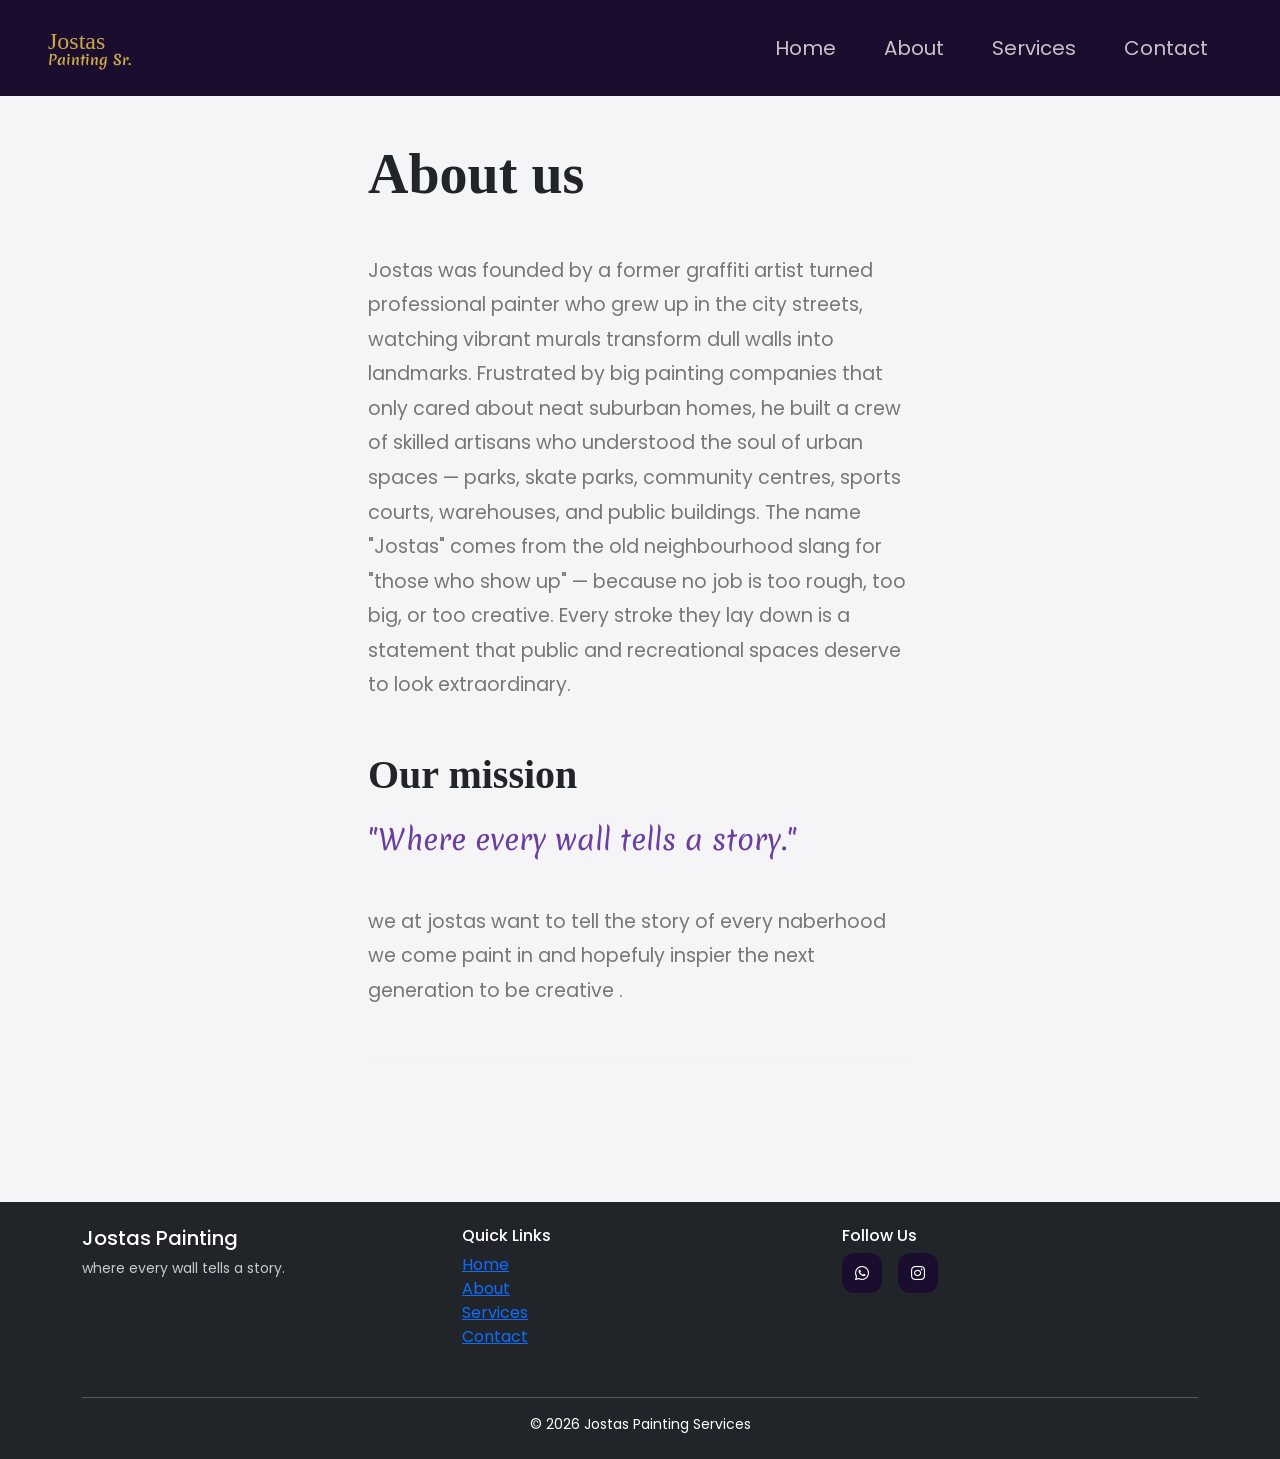
<file: about.html>
<!DOCTYPE html>
<html lang="en">
<head>
    <meta charset="UTF-8">
    <meta name="viewport" content="width=device-width, initial-scale=1.0">
    <title>Document</title>
    <link href="https://cdn.jsdelivr.net/npm/bootstrap@5.3.3/dist/css/bootstrap.min.css" rel="stylesheet">
    <link rel="preconnect" href="https://fonts.googleapis.com">
    <link rel="preconnect" href="https://fonts.gstatic.com" crossorigin>
    <link href="https://fonts.googleapis.com/css2?family=Merienda:wght@300..900&family=Oregano:ital@0;1&family=Permanent+Marker&display=swap" rel="stylesheet">
    <link href="https://fonts.googleapis.com/css2?family=Poppins:wght@300;400;500;600;700&display=swap" rel="stylesheet">
    <link rel="stylesheet" href="https://cdnjs.cloudflare.com/ajax/libs/font-awesome/6.5.0/css/all.min.css">
    <link rel="stylesheet" href="assets/css/styles.css">
</head>
<body>
    <nav class="navbar navbar-expand-lg p-4 px-5">
    <div class="container-fluid px-0">
        <a class="navbar-brand jostas-logo" href="#">
            Jostas <span>Painting Sr.</span>
        </a>
        <button class="navbar-toggler" type="button" data-bs-toggle="collapse" data-bs-target="#navbarNavAltMarkup" aria-controls="navbarNavAltMarkup" aria-expanded="false" aria-label="Toggle navigation">
            <span class="navbar-toggler-icon"></span>
        </button>
        <div class="collapse navbar-collapse justify-content-end" id="navbarNavAltMarkup">
            <div class="navbar-nav">
                <a class="nav-link text-dark mx-3 opacity-75" href="index.html">Home</a>
                <a class="nav-link text-dark mx-3 opacity-75" aria-current="page" href="about.html">About</a>
                <a class="nav-link text-dark mx-3 opacity-75" href="services.html">Services</a>
                <a class="nav-link text-dark mx-3 opacity-75" href="contact.html">Contact</a>
            </div>
        </div>
    </div>
</nav>
 <div class="container-fluid py-5 page-content-container">
    <div class="row justify-content-center">
        <div class="col-lg-8 col-xl-6 px-5">
            
            
            <h1 class="display-3 fw-bold text-dark mb-5">About us</h1>
            <section id="about-details">
            <p class="mb-5 text-secondary" style="line-height: 1.8;">
                Jostas was founded by a former graffiti artist turned professional painter who grew up in the city streets, watching vibrant murals transform dull walls into landmarks. Frustrated by big painting companies that only cared about neat suburban homes, he built a crew of skilled artisans who understood the soul of urban spaces — parks, skate parks, community centres, sports courts, warehouses, and public buildings. The name "Jostas" comes from the old neighbourhood slang for "those who show up" — because no job is too rough, too big, or too creative. Every stroke they lay down is a statement that public and recreational spaces deserve to look extraordinary.
            </p>
            </section>

            <h2 class="display-6 fw-bold text-dark mb-4">Our mission</h2>
            
            <h3 class="fw-normal text-secondary mb-5" style="color: var(--color-cta) !important;">
                "Where every wall tells a story."
            </h3>
            <p class="mb-5 text-secondary" style="line-height: 1.8;">
              we at jostas want to tell the story of every naberhood we come paint in and hopefuly inspier the next generation to be creative .

            </p>
            
            <hr class="my-5" style="border-top: 2px solid #eee;">
            
            
        </div>
    </div>
</div>

<footer class="footer bg-dark text-white py-4 mt-5">
  <div class="container">
    
    <div class="row">

      <!-- Brand -->
      <div class="col-lg-4 mb-3">
        <h5>Jostas Painting</h5>
        <p class="small opacity-75">
          where every wall tells a story.
        </p>
      </div>

      <!-- Quick Links -->
      <div class="col-lg-4 mb-3">
        <h6>Quick Links</h6>
        <ul class="list-unstyled">
          <li><a href="index.html" class="footer-link">Home</a></li>
          <li><a href="about.html" class="footer-link">About</a></li>
          <li><a href="services.html" class="footer-link">Services</a></li>
          <li><a href="contact.html" class="footer-link">Contact</a></li>
        </ul>
      </div>

      <!-- Social -->
      <div class="col-lg-4 mb-3">
        <h6>Follow Us</h6>
        <div class="d-flex gap-3">
          <a href="https://wa.me/1234567890" target="_blank" class="social-btn">
                <i class="fab fa-whatsapp"></i>
        </a>
          <a href="https://www.instagram.com/" target="_blank" class="social-btn">
                <i class="fab fa-instagram"></i>
        </a>
        </div>
      </div>

    </div>

    <hr class="border-light">

    <div class="text-center small">
      © 2026 Jostas Painting Services
    </div>

  </div>
</footer>
<script src="https://cdn.jsdelivr.net/npm/bootstrap@5.3.3/dist/js/bootstrap.bundle.min.js"></script>
</body>
</html>
</file>
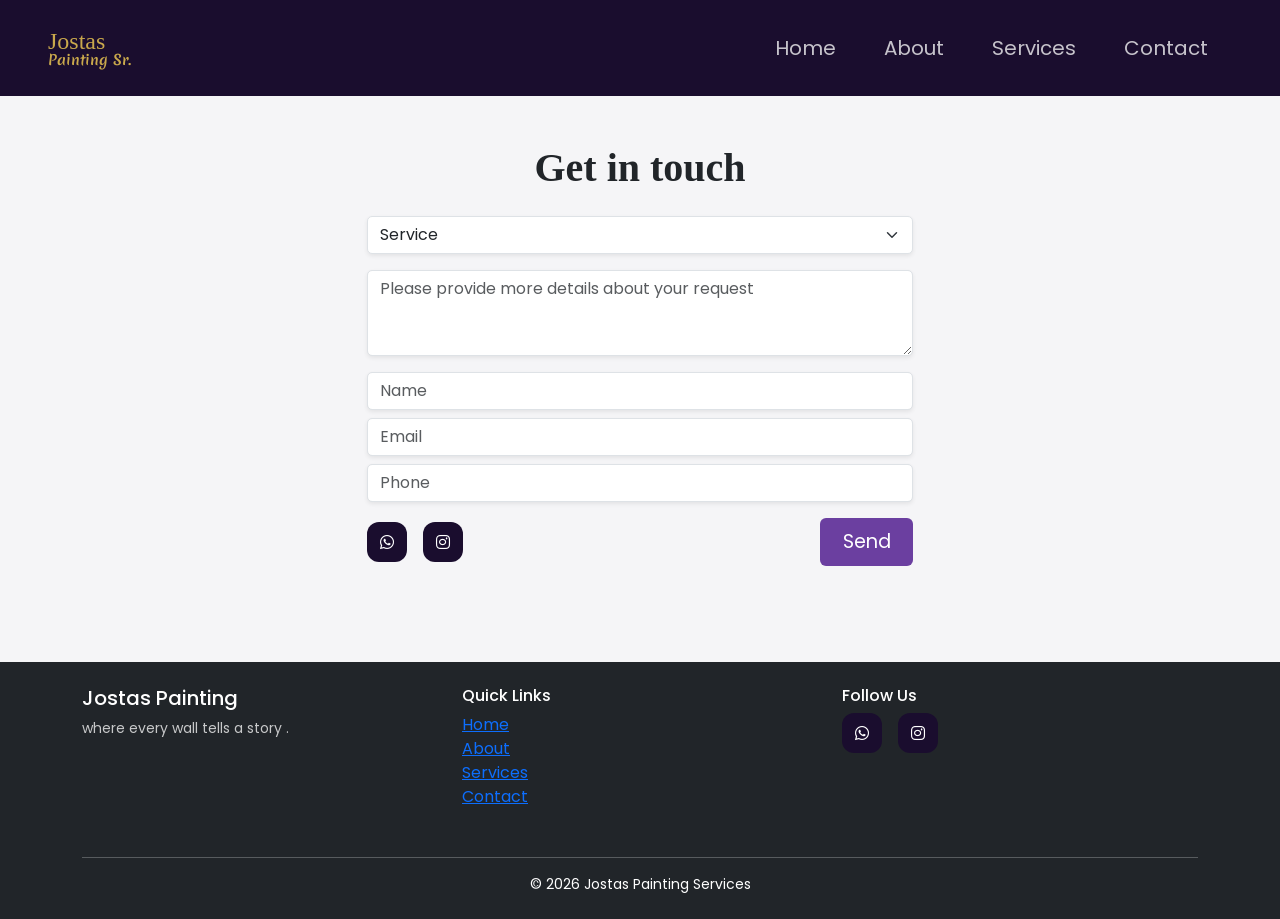
<file: contact.html>
<!DOCTYPE html>
<html lang="en">
<head>
    <meta charset="UTF-8">
    <meta name="viewport" content="width=device-width, initial-scale=1.0">
    <title>Contact - Jostas Painting Services</title>

    <link href="https://cdn.jsdelivr.net/npm/bootstrap@5.3.3/dist/css/bootstrap.min.css" rel="stylesheet">
    <link rel="preconnect" href="https://fonts.googleapis.com">
    <link rel="preconnect" href="https://fonts.gstatic.com" crossorigin>
    <link href="https://fonts.googleapis.com/css2?family=Merienda:wght@300..900&family=Oregano:ital@0;1&family=Permanent+Marker&display=swap" rel="stylesheet">
    <link href="https://fonts.googleapis.com/css2?family=Poppins:wght@300;400;500;600;700&display=swap" rel="stylesheet">
    <link rel="stylesheet" href="https://cdnjs.cloudflare.com/ajax/libs/font-awesome/6.5.0/css/all.min.css">
    <link rel="stylesheet" href="assets/css/styles.css">
</head>
<body>

<nav class="navbar navbar-expand-lg p-4 px-5">
    <div class="container-fluid px-0">
        <a class="navbar-brand jostas-logo" href="#">
            Jostas <span>Painting Sr.</span>
        </a>

        <button class="navbar-toggler" type="button" data-bs-toggle="collapse" data-bs-target="#navbarNavAltMarkup">
            <span class="navbar-toggler-icon"></span>
        </button>

        <div class="collapse navbar-collapse justify-content-end" id="navbarNavAltMarkup">
            <div class="navbar-nav">
                <a class="nav-link text-dark mx-3 opacity-75" href="index.html">Home</a>
                <a class="nav-link text-dark mx-3 opacity-75" href="about.html">About</a>
                <a class="nav-link text-dark mx-3 opacity-75" href="services.html">Services</a>
                <a class="nav-link text-dark mx-3 opacity-75" href="contact.html">Contact</a>
            </div>
        </div>
    </div>
</nav>

<div class="container py-5">
    
    <h2 class="display-6 fw-bold text-dark mb-4 text-center">
        Get in touch
    </h2>

    <div class="row justify-content-center">
        <div class="col-lg-6">

            <form>

                <div class="mb-3">
                    <select class="form-select shadow-sm">
                        <option selected>Service</option>
                        <option>Residential</option>
                        <option>Commercial</option>
                        <option>Color Consultation</option>
                    </select>
                </div>

                <div class="mb-3">
                    <textarea class="form-control shadow-sm" rows="3"
                        placeholder="Please provide more details about your request"></textarea>
                </div>

                <input type="text" class="form-control mb-2 shadow-sm" placeholder="Name">
                <input type="email" class="form-control mb-2 shadow-sm" placeholder="Email">
                <input type="tel" class="form-control mb-3 shadow-sm" placeholder="Phone">

                <div class="d-flex justify-content-between align-items-center">

                    <div class="d-flex gap-3">
                        <a href="https://wa.me/1234567890" target="_blank" class="social-btn">
                            <i class="fab fa-whatsapp"></i>
                        </a>
                        <a href="https://www.instagram.com/" target="_blank" class="social-btn">
                            <i class="fab fa-instagram"></i>
                        </a>
                    </div>

                    <button type="submit" class="btn btn-primary cta-button-custom">
                        Send
                    </button>

                </div>

            </form>

        </div>
    </div>

</div>

<footer class="footer bg-dark text-white py-4 mt-5">
  <div class="container">
    
    <div class="row">

      <!-- Brand -->
      <div class="col-lg-4 mb-3">
        <h5>Jostas Painting</h5>
        <p class="small opacity-75">
          where every wall tells a story .
        </p>
      </div>

      <!-- Quick Links -->
      <div class="col-lg-4 mb-3">
        <h6>Quick Links</h6>
        <ul class="list-unstyled">
          <li><a href="index.html" class="footer-link">Home</a></li>
          <li><a href="about.html" class="footer-link">About</a></li>
          <li><a href="services.html" class="footer-link">Services</a></li>
          <li><a href="contact.html" class="footer-link">Contact</a></li>
        </ul>
      </div>

      <!-- Social -->
      <div class="col-lg-4 mb-3">
        <h6>Follow Us</h6>
        <div class="d-flex gap-3">
          <a href="https://wa.me/1234567890" target="_blank" class="social-btn">
                <i class="fab fa-whatsapp"></i>
        </a>
          <a href="https://www.instagram.com/" target="_blank" class="social-btn">
                <i class="fab fa-instagram"></i>
        </a>
        </div>
      </div>

    </div>

    <hr class="border-light">

    <div class="text-center small">
      © 2026 Jostas Painting Services
    </div>

  </div>
</footer>

<script src="https://cdn.jsdelivr.net/npm/bootstrap@5.3.3/dist/js/bootstrap.bundle.min.js"></script>

</body>
</file>
<file: assets/css/styles.css>
:root {
    --color-primary: #1A0D2E;   /* Deep purple */
    --color-secondary: #6B3FA0; /* Royal purple */
    --color-accent: #C9A84C;    /* Dirty gold */

    --bs-dark: #1A0D2E;
    --bs-light: #f5f5f7; /* softer neutral background */

    --font-heading: "Permanent Marker", cursive;
    --font-subheading: "Merienda", cursive; 
    --font-body: "Poppins", sans-serif; 

    --color-hero-bg: #1A0D2E;
    --color-cta: #6B3FA0;
}

    body {
    font-family: 'Poppins', sans-serif;
    background-color: var(--bs-light);
    color: var(--color-primary);
}
.navbar {
    position: relative;
    z-index: 1000;
}

.hero-image-container {
    z-index: 0;
}

.navbar {
    background-color: var(--color-primary);
}

.navbar .nav-link {
    color: white !important;
    font-size: 1.25rem;
}

.navbar .nav-link:hover {
    color: var(--color-accent) !important;
}

.jostas-logo {
    color: white;
}
    
    /* Custom Logo Style */
    .jostas-logo {
        font-size: 1.5rem; /* 24px */
        font-weight: 700;
        color: var(--color-accent); /* gold */
        line-height: 1;
    }
    .jostas-logo span {
        font-size: 0.875rem; /* 14px */
        font-weight: 400;
        display: block;
    }

    /* Custom Hero Styles */
    .hero-section {
    background: url('../Photos/cover.webp') center/cover no-repeat;
    position: relative;
    min-height: 550px;
    
}





    .hero-content {
        /* Custom padding to match mockup's left alignment */
        padding-left: 50px; 
    }
    
    /* Custom CTA Button Style */
   .cta-button-custom {
    background-color: var(--color-secondary) !important;
    border: none;
    color: white !important;
    font-size:1.2rem;
    padding:0.6rem 1.4rem; 
}

.cta-button-custom:hover {
    background-color: var(--color-accent) !important;
    color: black !important;
}

    .social-btn {
  width: 40px;
  height: 40px;
  background: #f1f1f1;
  display: flex;
  align-items: center;
  justify-content: center;
  border-radius: 12px;
  color: #333;
  text-decoration: none;
}

.social-btn:hover {
  background: var(--color-accent);
  
}

    /* Image Positioning */
    .hero-image-container {
        position: absolute;
        right: 0;
        top: 0;
        bottom: 0;
        width: 50%; /* Image takes up the right half */
        z-index: 1;
    }
    .hero-image-container img {
        width: 100%;
        height: 100%;
        object-fit: cover;
        opacity: 0.9;
    }

    p {
    font-size: 1.2rem; /* default is 1rem (16px), this makes it 17.6px */
}
    
    /* Ensure content is above image */
    .hero-text-wrapper {
        z-index: 2;
        position: relative;


    }


    h1, h2, .jostas-logo {
    font-family: var(--font-heading);
    font-weight: 400; /* Permanent Marker only has one weight, keep it 400 */
}

    h3, .card-title, .jostas-logo span {
    font-family: var(--font-subheading);
    font-weight: 700; /* Merienda supports 400–700 */
}

 
    /* Custom H1 style for large, impactful text */
    .hero-text-wrapper h1 {
    font-family: var(--font-heading);
    font-size: 4.5rem;
    font-weight: 400; /* important — don't use 700, it won't change anything */
    line-height: 1.1;
    max-width: 450px;
}

    /* ... (Existing :root variables and body styles from the previous response) ... */

    /* Custom styles for the service cards */
    .service-card {
    background-color: white;
    border: none;
}

.service-section a {
    display: block;
    overflow: hidden;
    border-radius: 8px;
}

.service-link {
    text-decoration: none;
    color: inherit;
    display: block;
}

.service-link:hover .service-card {
    transform: translateY(-5px);
    box-shadow: 0 10px 25px rgba(0,0,0,0.15);
}

.service-section img {
    transition: transform 0.4s ease;
}

.service-section a:hover img {
    transform: scale(1.08);
}

[data-aos] {
    will-change: transform, opacity;
}

.service-card:hover {
    transform: translateY(-5px);
    box-shadow: 0 10px 25px rgba(26, 13, 46, 0.2);
}
html {
    scroll-behavior: smooth;
}

.card-icon {
    width: 60px;
    height: 60px;
    background-color: var(--color-secondary); /* purple */
    border-radius: 12px;
    margin: auto; /* helps centering */
    transform: translateY(1px);
    
}

.service-icon {
    width: 60px;
    height: 60px;
    background-color: var(--color-secondary); /* purple */
    border-radius: 12px;
    margin: auto; /* helps centering */
    transform: translateY(1px);
    
}

.service-card:hover .card-icon {
    background: var(--color-accent); /* gold */
    transform: translateY(-6px) scale(1.05);
}

.service-card:hover .servic-icon {
    background: var(--color-accent); /* gold */
    transform: translateY(-6px) scale(1.05);
}

.service-card:hover .card-icon {
    color: var(--color-accent);
}
    .card-title {
        font-size: 1rem;
        letter-spacing: 0.5px;
    }

    /* Adjusting container padding for the cards to keep them contained */
    .services-cards-section {
        /* Max width to keep the cards from stretching across ultra-wide screens,
           matching the content width of the mockup */
        max-width: 1400px; 
        margin-left: auto;
        margin-right: auto;
    }

    /* ... (Existing :root variables and previous styles) ... */

    /* Ensure secondary text is slightly lighter, matching the mockup */
    .text-secondary {
        color: #777 !important; 
    }
    
    /* Style for the Portfolio images to hide overflow and ensure cover */
    .portfolio-image-container {
        overflow: hidden;
    }
    .portfolio-image-container img {
        object-fit: cover;
    }

    /* Custom H2 sizing to match the large titles in the mockup */
    .display-6 {
        font-size: 2.5rem; /* Slightly smaller than h1, but still dominant */
    }

    /* ... (Existing :root variables and previous styles) ... */

    /* Custom H1 for large page titles */
    .display-3 {
        font-size: 3.5rem; 
        line-height: 1.1;
    }
    
    /* Ensure the main container is centered and uses the light background */
    .page-content-container {
        background-color: var(--bs-light);
    }
    
    /* Style for the secondary mission headline */
    .fw-normal {
        font-weight: 400 !important;
    }
    
    /* Ensure all images in the team and portfolio sections are placeholders */
    .team-photo-container img,
    .portfolio-thumb-container img {
        /* If using actual images, these ensure they fit */
        object-fit: cover;
    }
    /* ... (Existing :root variables and previous styles) ... */

    /* Custom style for the service blocks on this page */
    .service-block {
        transition: box-shadow 0.3s;
    }
    .service-block:hover {
        box-shadow: 0 0 10px rgba(0, 0, 0, 0.08); /* Slight shadow on hover */
    }

    /* Placeholder for actual icons */
    .icon-placeholder {
        width: 30px;
        height: 30px;
        line-height: 30px;
        margin: 0 auto;
        border: 1px solid var(--color-cta);
        color: var(--color-cta);
        border-radius: 5px;
    }
    
    /* Contact Form input styling to match the flat, slightly shadowed look */
    .form-control, .form-select {
        border-radius: 5px !important;
    }

    footer {
    background-color: var(--color-hero-bg);
    color: white;
}

.footer-icon {
    background: var(--color-secondary);
}

.footer-icon:hover {
    background: var(--color-accent);
    color: black;
}
/*.social-links a {
  color: #333;
  font-size: 24px;
  margin: 0 10px;
  transition: color 0.3s;
}

.social-links a:hover {
  color: #25D366; /* WhatsApp green as default hover color 
}

.social-links a:nth-child(2):hover {
  color: #1877F2; /* Facebook blue 
}

.social-links a:nth-child(3):hover {
  color: #E4405F; /* Instagram pink 
}*/

.social-links {
  display: flex;
  gap: 15px;
  justify-content: center; /* center horizontally */
  margin-top: 20px;
}

.social-btn {
  background: var(--color-primary);
  color: white;
}

.social-btn:hover {
  background: var(--color-accent);
  color: black;
}
</file>
